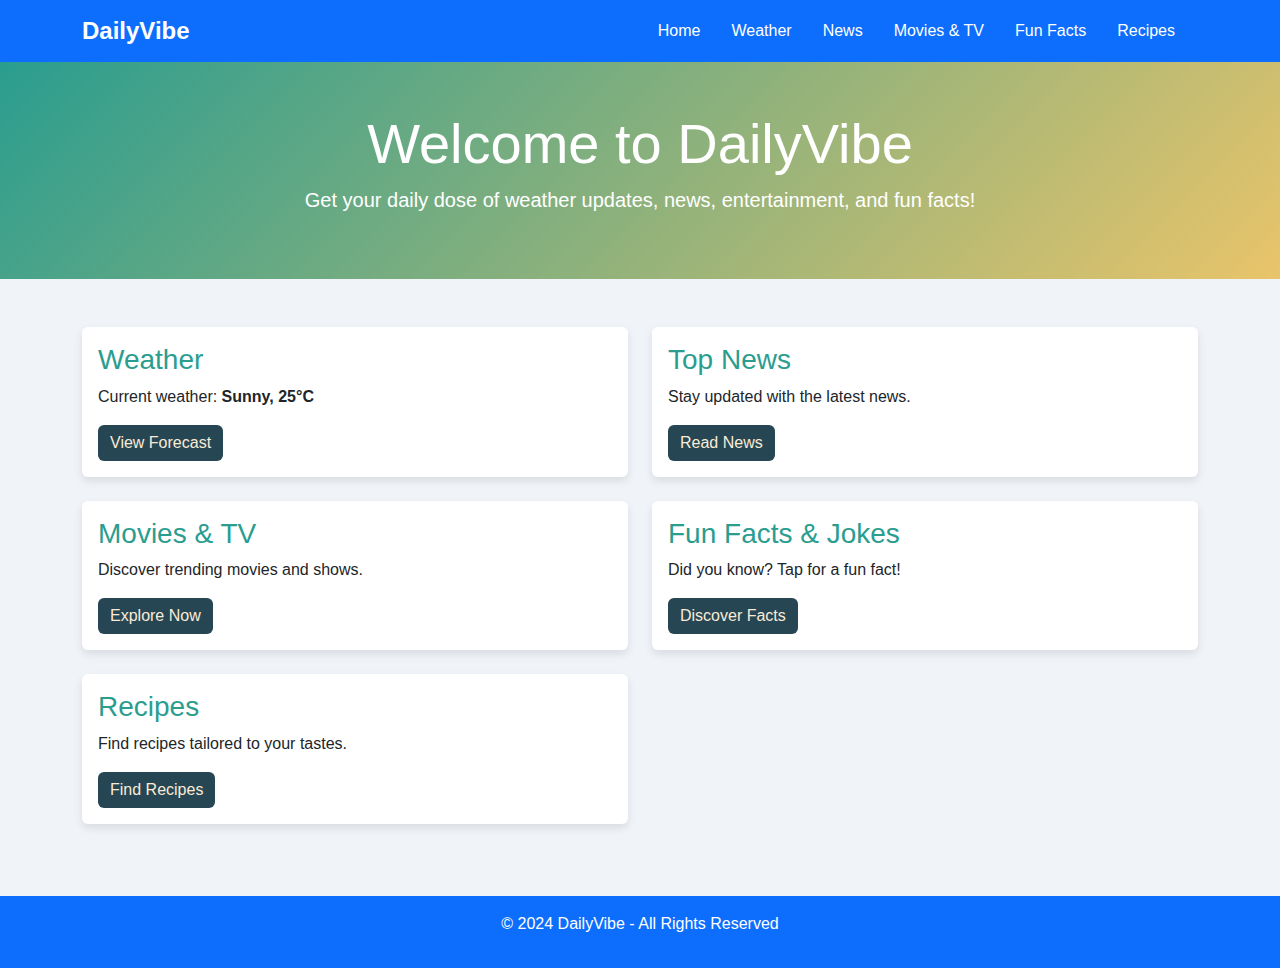
<file: index.html>
<!DOCTYPE html>
<html lang="en">
<head>
    <meta charset="UTF-8">
    <meta name="viewport" content="width=device-width, initial-scale=1.0">
    <title>DailyVibe</title>
    <link href="https://cdn.jsdelivr.net/npm/bootstrap@5.3.0/dist/css/bootstrap.min.css" rel="stylesheet">
    <link rel="stylesheet" href="style.css">
</head>
<body>

    <!-- Navbar -->
    <nav class="navbar navbar-expand-lg navbar-dark bg-primary">
        <div class="container">
            <a class="navbar-brand" href="#">DailyVibe</a>
            <button class="navbar-toggler" type="button" data-bs-toggle="collapse" data-bs-target="#navbarNav" aria-controls="navbarNav" aria-expanded="false" aria-label="Toggle navigation">
                <span class="navbar-toggler-icon"></span>
            </button>
            <div class="collapse navbar-collapse" id="navbarNav">
                <ul class="navbar-nav ms-auto">
                  <li class="nav-item"><a class="nav-link" href="index.html">Home</a></li>
                    <li class="nav-item"><a class="nav-link" href="weather.html">Weather</a></li>
                    <li class="nav-item"><a class="nav-link" href="news.html">News</a></li>
                    <li class="nav-item"><a class="nav-link" href="movies.html">Movies & TV</a></li>
                    <li class="nav-item"><a class="nav-link" href="facts.html">Fun Facts</a></li>
                    <li class="nav-item"><a class="nav-link" href="recipes.html">Recipes</a></li>
                </ul>
            </div>
        </div>
    </nav>

    <!-- Hero Section -->
    <header class="bg-light text-center py-5">
        <h1 class="display-4">Welcome to DailyVibe</h1>
        <p class="lead">Get your daily dose of weather updates, news, entertainment, and fun facts!</p>
    </header>

    <!-- Main Content -->
    <div class="container my-5">
        <div class="row">

            <!-- Weather Section -->
            <section id="weather" class="col-md-6 mb-4">
                <div class="card">
                    <div class="card-body">
                        <h2 class="card-title">Weather</h2>
                        <p class="card-text">Current weather: <strong>Sunny, 25°C</strong></p>
                        <button class="btn btn-primary"><a class="route" href="weather.html">View Forecast</a></button>
                    </div>
                </div>
            </section>

            <!-- News Section -->
            <section id="news" class="col-md-6 mb-4">
                <div class="card">
                    <div class="card-body">
                        <h2 class="card-title">Top News</h2>
                        <p class="card-text">Stay updated with the latest news.</p>
                        <button class="btn btn-primary"><a class="route" href="news.html">Read News</a></button>
                    </div>
                </div>
            </section>

            <!-- Movies & TV Section -->
            <section id="movies" class="col-md-6 mb-4">
                <div class="card">
                    <div class="card-body">
                        <h2 class="card-title">Movies & TV</h2>
                        <p class="card-text">Discover trending movies and shows.</p>
                        <button class="btn btn-primary"><a class="route" href="movies.html">Explore Now</a></button>
                    </div>
                </div>
            </section>

            <!-- Fun Facts Section -->
            <section id="facts" class="col-md-6 mb-4">
                <div class="card">
                    <div class="card-body">
                        <h2 class="card-title">Fun Facts & Jokes</h2>
                        <p class="card-text">Did you know? Tap for a fun fact!</p>
                        <button class="btn btn-primary"><a class="route" href="facts.html">Discover Facts</a></button>
                    </div>
                </div>
            </section>

            <!-- Recipes Section -->
            <section id="recipes" class="col-md-6 mb-4">
                <div class="card">
                    <div class="card-body">
                        <h2 class="card-title">Recipes</h2>
                        <p class="card-text">Find recipes tailored to your tastes.</p>
                        <button class="btn btn-primary"><a class="route" href="recipes.html">Find Recipes</a></button>
                    </div>
                </div>
            </section>

        </div>
    </div>

    <!-- Footer -->
    <footer class="bg-primary text-white text-center py-3">
        <p>&copy; 2024 DailyVibe - All Rights Reserved</p>
    </footer>

    <!-- Bootstrap JS -->
    <script src="https://cdn.jsdelivr.net/npm/bootstrap@5.3.0/dist/js/bootstrap.bundle.min.js"></script>
</body>
</html>


<!-- <h2>Cat fact </h2>
<button>new fact</button>
<ul>

</ul> -->
<!-- <script src="app.js"></script> -->
</file>
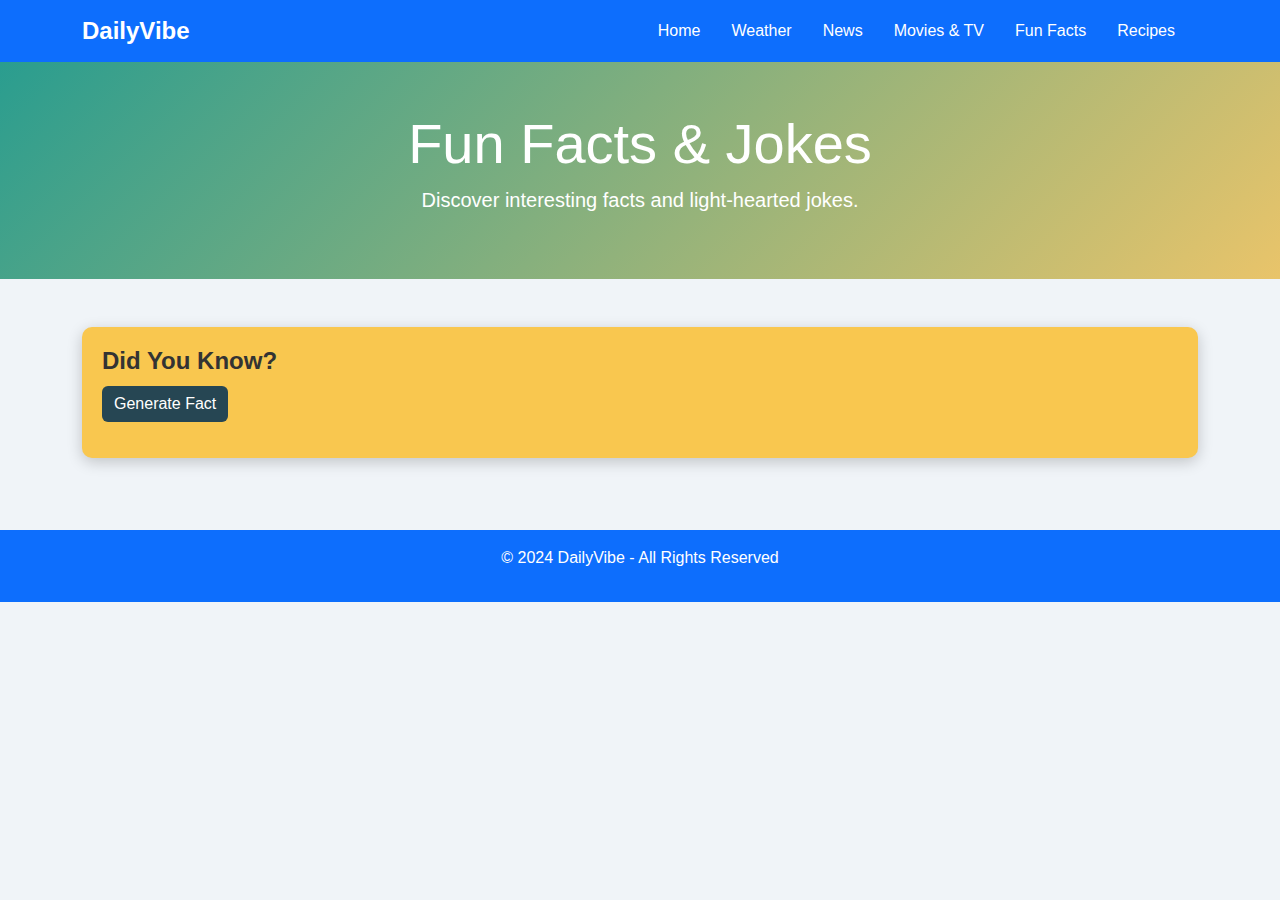
<file: facts.html>
<!DOCTYPE html>
<html lang="en">

<head>
    <meta charset="UTF-8">
    <meta name="viewport" content="width=device-width, initial-scale=1.0">
    <title>Fun Facts - DailyVibe</title>
    <link href="https://cdn.jsdelivr.net/npm/bootstrap@5.3.0/dist/css/bootstrap.min.css" rel="stylesheet">
    <link rel="stylesheet" href="style.css">
</head>

<body>
    <nav class="navbar navbar-expand-lg navbar-dark bg-primary">
        <div class="container">
            <a class="navbar-brand" href="#">DailyVibe</a>
            <div class="collapse navbar-collapse" id="navbarNav">
                <ul class="navbar-nav ms-auto">
                    <li class="nav-item"><a class="nav-link" href="index.html">Home</a></li>
                    <li class="nav-item"><a class="nav-link" href="weather.html">Weather</a></li>
                    <li class="nav-item"><a class="nav-link" href="news.html">News</a></li>
                    <li class="nav-item"><a class="nav-link" href="movies.html">Movies & TV</a></li>
                    <li class="nav-item"><a class="nav-link" href="facts.html">Fun Facts</a></li>
                    <li class="nav-item"><a class="nav-link" href="recipes.html">Recipes</a></li>
                </ul>
            </div>
        </div>
    </nav>

    <header class="bg-light text-center py-5">
        <h1 class="display-4">Fun Facts & Jokes</h1>
        <p class="lead">Discover interesting facts and light-hearted jokes.</p>
    </header>

    <div class="container my-5">
        <div class="row">
            <div class="col-md-12 mb-4">
                <div class="facts-box">
                    <h2 class="box-title">Did You Know?</h2>
                    <button class="btn btn-primary fact-btn">Generate Fact</button>
                    <ul class="facts">
                        <!-- <li>Fact 1: Fun fact about the universe.</li>
                        <li>Fact 2: Interesting trivia about history.</li>
                        <li>Fact 3: Unique animal facts.</li> -->
                    </ul>
                </div>
            </div>
        </div>
    </div>

    <footer class="bg-primary text-white text-center py-3">
        <p>&copy; 2024 DailyVibe - All Rights Reserved</p>
    </footer>

   
    <script src="app.js"></script>
     <script src="https://cdn.jsdelivr.net/npm/bootstrap@5.3.0/dist/js/bootstrap.bundle.min.js"></script>
</body>

</html>
</file>
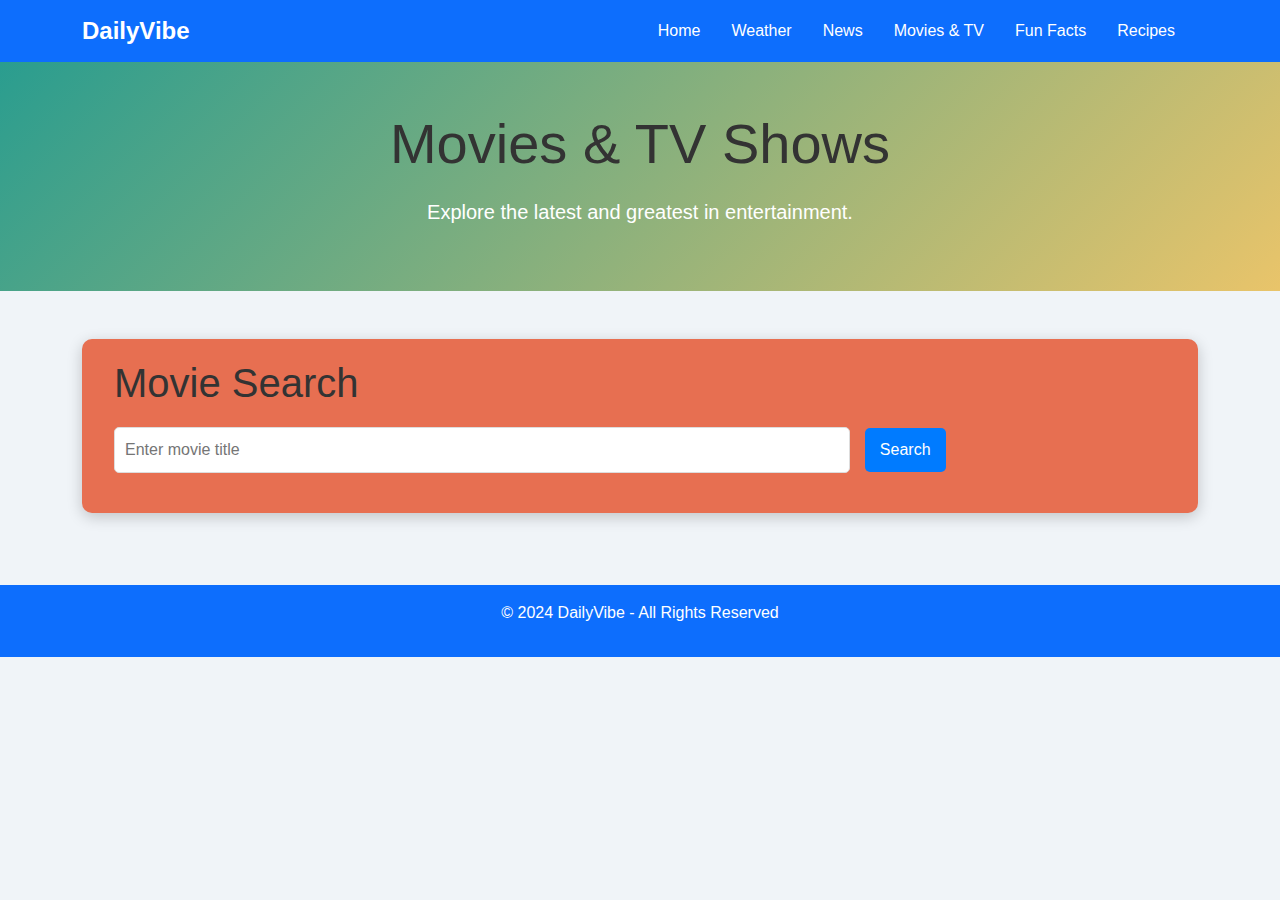
<file: movies.html>
<!DOCTYPE html>
<html lang="en">

<head>
    <meta charset="UTF-8">
    <meta name="viewport" content="width=device-width, initial-scale=1.0">
    <title>Movies & TV - DailyVibe</title>
    <link href="https://cdn.jsdelivr.net/npm/bootstrap@5.3.0/dist/css/bootstrap.min.css" rel="stylesheet">
    <link rel="stylesheet" href="style.css">
    <style>
        h1 {
            margin-bottom: 20px;
            color: #333;
        }

        input[type="text"] {
            width: 70%;
            padding: 10px;
            border: 1px solid #ddd;
            border-radius: 5px;
            margin-right: 10px;
        }

        button {
            padding: 10px 15px;
            background-color: #007bff;
            color: #fff;
            border: none;
            border-radius: 5px;
            cursor: pointer;
        }

        button:hover {
            background-color: #0056b3;
        }

        .movie-details {
            margin-top: 20px;
            text-align: left;
        }

        .movie-details img {
            width: 100%;
            border-radius: 5px;
        }

        .movie-details h2 {
            color: #333;
        }

        .movie-details p {
            color: #555;
        }
    </style>
</head>

<body>
    <nav class="navbar navbar-expand-lg navbar-dark bg-primary">
        <div class="container">
            <a class="navbar-brand" href="#">DailyVibe</a>
            <div class="collapse navbar-collapse" id="navbarNav">
                <ul class="navbar-nav ms-auto">
                    <li class="nav-item"><a class="nav-link" href="index.html">Home</a></li>
                    <li class="nav-item"><a class="nav-link" href="weather.html">Weather</a></li>
                    <li class="nav-item"><a class="nav-link" href="news.html">News</a></li>
                    <li class="nav-item"><a class="nav-link" href="movies.html">Movies & TV</a></li>
                    <li class="nav-item"><a class="nav-link" href="facts.html">Fun Facts</a></li>
                    <li class="nav-item"><a class="nav-link" href="recipes.html">Recipes</a></li>
                </ul>
            </div>
        </div>
    </nav>

    <header class="bg-light text-center py-5">
        <h1 class="display-4">Movies & TV Shows</h1>
        <p class="lead">Explore the latest and greatest in entertainment.</p>
    </header>

    <div class="container my-5">
        <div class="row">
            <div class="col-md-12 mb-4">
                <div class="movies-box">
                    <div class="container">
                        <h1>Movie Search</h1>
                        <input type="text" id="searchInput" placeholder="Enter movie title">
                        <button onclick="searchMovie()">Search</button>

                        <div id="movieDetails" class="movie-details">
                            <!-- Movie information will be displayed here -->
                        </div>
                    </div>
                </div>
            </div>
        </div>
    </div>

    <footer class="bg-primary text-white text-center py-3">
        <p>&copy; 2024 DailyVibe - All Rights Reserved</p>
    </footer>
    <script src="script.js"></script>
    <script src="https://cdn.jsdelivr.net/npm/bootstrap@5.3.0/dist/js/bootstrap.bundle.min.js"></script>
</body>

</html>
</file>
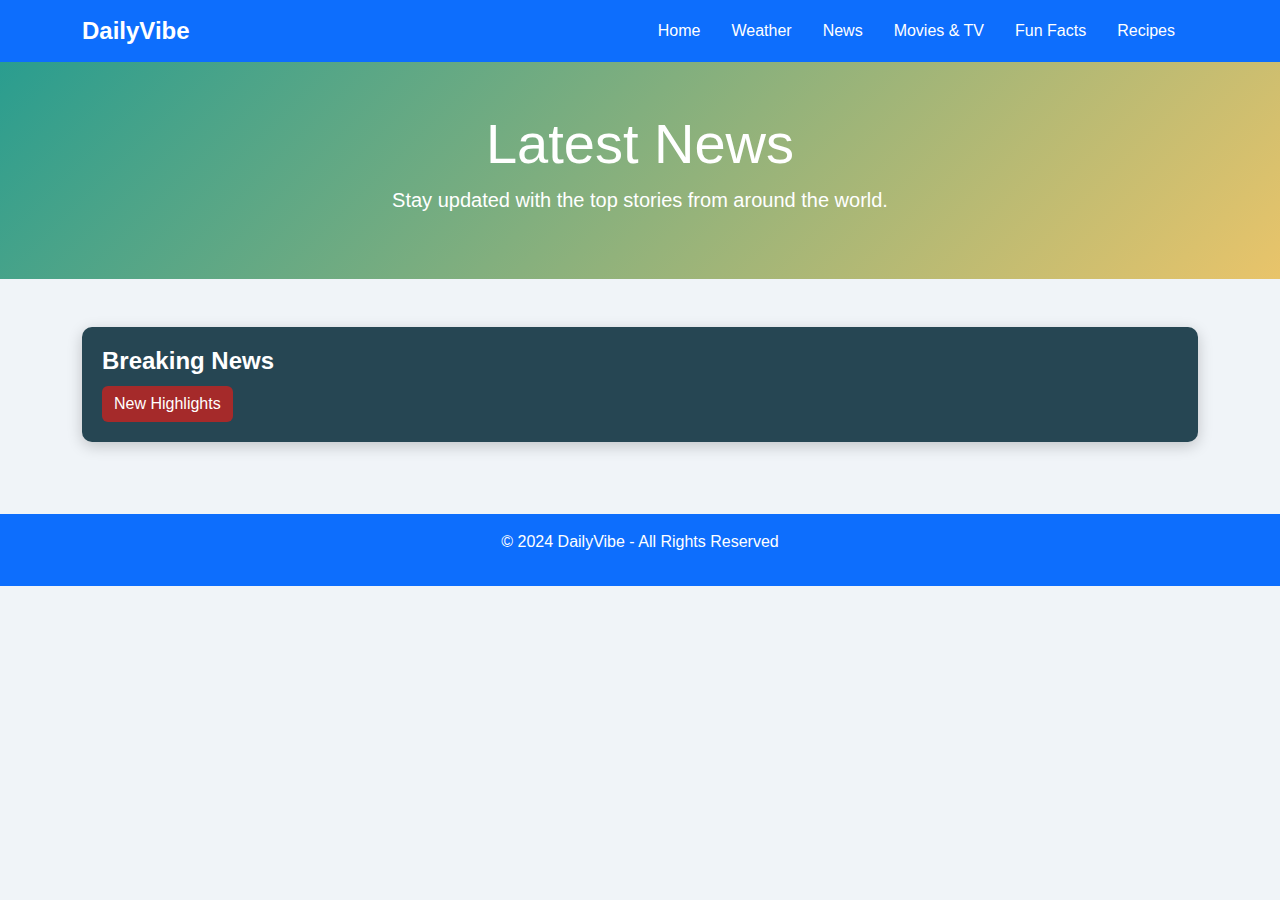
<file: news.html>
<!DOCTYPE html>
<html lang="en">
  <head>
    <meta charset="UTF-8" />
    <meta name="viewport" content="width=device-width, initial-scale=1.0" />
    <title>News - DailyVibe</title>
    <link
      href="https://cdn.jsdelivr.net/npm/bootstrap@5.3.0/dist/css/bootstrap.min.css"
      rel="stylesheet"
    />
    <link rel="stylesheet" href="style.css" />
    <style>
      .news-item {
        margin-bottom: 15px;
      }

      .news-item h3 {
        margin: 5px 0;
      }
    </style>
  </head>

  <body>
    <nav class="navbar navbar-expand-lg navbar-dark bg-primary">
      <div class="container">
        <a class="navbar-brand" href="#">DailyVibe</a>
        <div class="collapse navbar-collapse" id="navbarNav">
          <ul class="navbar-nav ms-auto">
            <li class="nav-item">
              <a class="nav-link" href="index.html">Home</a>
            </li>
            <li class="nav-item">
              <a class="nav-link" href="weather.html">Weather</a>
            </li>
            <li class="nav-item">
              <a class="nav-link" href="news.html">News</a>
            </li>
            <li class="nav-item">
              <a class="nav-link" href="movies.html">Movies & TV</a>
            </li>
            <li class="nav-item">
              <a class="nav-link" href="facts.html">Fun Facts</a>
            </li>
            <li class="nav-item">
              <a class="nav-link" href="recipes.html">Recipes</a>
            </li>
          </ul>
        </div>
      </div>
    </nav>

    <header class="bg-light text-center py-5">
      <h1 class="display-4">Latest News</h1>
      <p class="lead">
        Stay updated with the top stories from around the world.
      </p>
    </header>

    <div class="container my-5">
      <div class="row">
        <div class="col-md-12 mb-4">
          <div class="news-box">
            <h2 class="box-title">Breaking News</h2>
            <button
              class="btn btn-primary news-btn"
              style="background-color: brown"
            >
              New Highlights
            </button>
            <div id="news">
              <!-- News articles will be displayed here -->
               
            </div>

            <!-- <ul>
                        <li><strong>Story 1:</strong> Major event happening in the world.</li>
                        <li><strong>Story 2:</strong> Local news that matters.</li>
                        <li><strong>Story 3:</strong> Something interesting to note.</li>
                    </ul> -->
          </div>
        </div>
      </div>
    </div>

    <footer class="bg-primary text-white text-center py-3">
      <p>&copy; 2024 DailyVibe - All Rights Reserved</p>
    </footer>
    <!-- <script src="app.js"></script> -->
    <script src="https://cdn.jsdelivr.net/npm/bootstrap@5.3.0/dist/js/bootstrap.bundle.min.js"></script>
    <script>
      let btn = document.querySelector(".news-btn");
      btn.addEventListener("click", function () {
        apikey = "32f4589f940316b302f196e1e409f8b5";
        url =
          "https://gnews.io/api/v4/search?q=example&lang=en&country=us&max=10&apikey=" +
          apikey;

        fetch(url)
          .then(function (response) {
            return response.json();
          })
          .then(function (data) {
            articles = data.articles;
            // console.log(data.articles[0]);
            const newsContainer = document.getElementById("news");
            newsContainer.innerHTML = ""; // Clear previous news
            for (i = 0; i < 5; i++) {
              // articles[i].title
            //   console.log("Title: " + articles[i]["title"]);
            //   // articles[i].description
            //   console.log("Description: " + articles[i]["description"]);
              const newsItem = document.createElement("div");
              newsItem.className = "news-item";
              newsItem.innerHTML = `
                          <h3>${articles[i]["title"]}</h3>
                          <p>${
                            articles[i]["description"] || "No description available."
                          }</p>
                           <p>${
                            articles[i]["content"] || "No content available."
                          }</p>
                          <img style="height: 200px; width: 250px; "  src="${articles[i]["image"]}" alt="#">
                            <a href="${
                                articles[i]["url"]
                            }" target="_blank">Read more</a>
                         <hr>
                            `;
              newsContainer.appendChild(newsItem);
             
              
            }
          })
          .catch((err) => {
            console.log("Error - ", err);
          });
      });

      
    </script>
  </body>
</html>
</file>
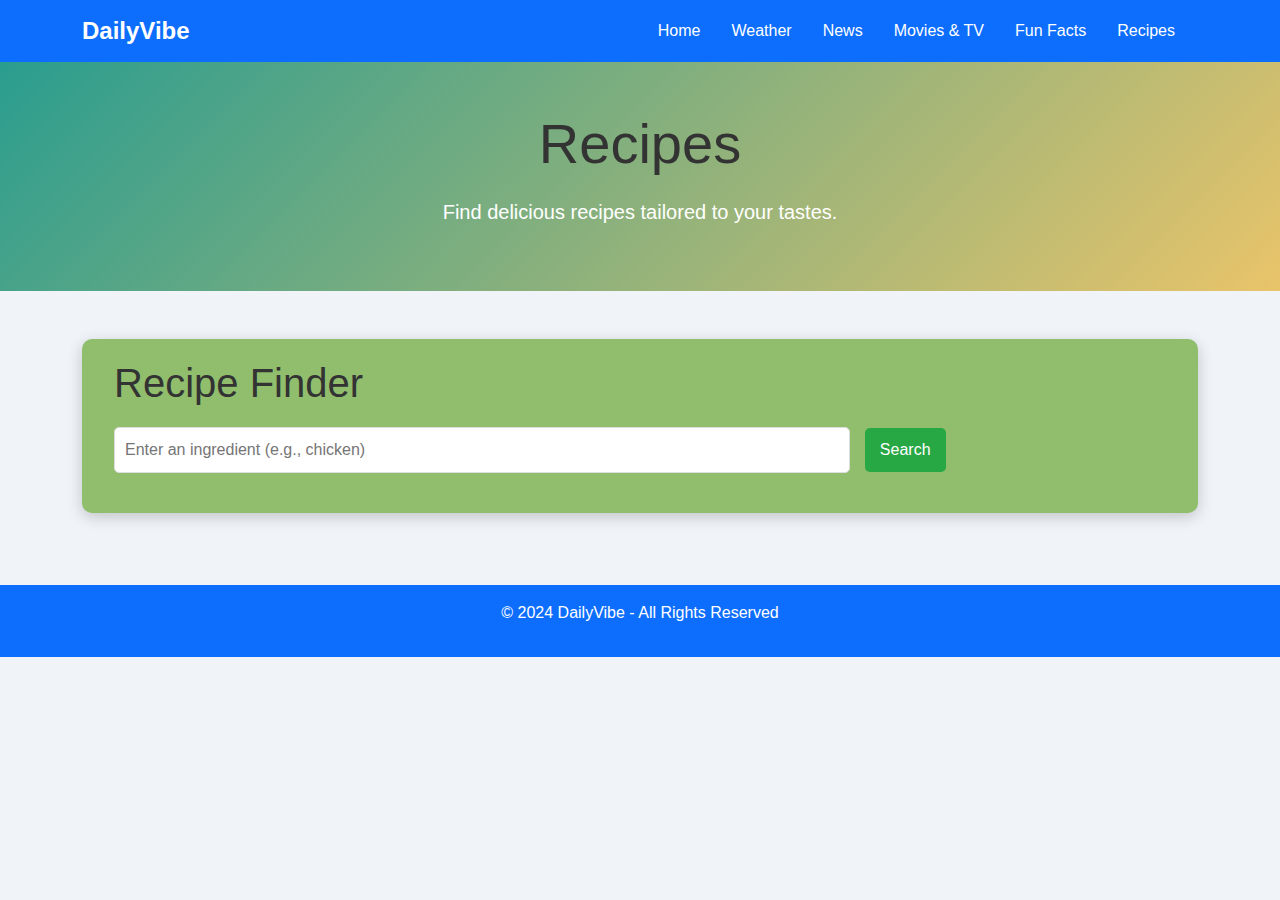
<file: recipes.html>
<!DOCTYPE html>
<html lang="en">

<head>
    <meta charset="UTF-8">
    <meta name="viewport" content="width=device-width, initial-scale=1.0">
    <title>Recipes - DailyVibe</title>
    <link href="https://cdn.jsdelivr.net/npm/bootstrap@5.3.0/dist/css/bootstrap.min.css" rel="stylesheet">
    <link rel="stylesheet" href="style.css">
    <style>
        h1 {
            margin-bottom: 20px;
            color: #333;
        }

        input[type="text"] {
            width: 70%;
            padding: 10px;
            border: 1px solid #ddd;
            border-radius: 5px;
            margin-right: 10px;
        }

        button {
            padding: 10px 15px;
            background-color: #28a745;
            color: #fff;
            border: none;
            border-radius: 5px;
            cursor: pointer;
        }

        button:hover {
            background-color: #218838;
        }

        .recipe-results {
            margin-top: 20px;
        }

        .recipe {
            border-bottom: 1px solid #ddd;
            padding: 10px 0;
        }

        .recipe img {
            width: 300px;
            height: 250px;
            border-radius: 5px;
        }

        .recipe h2 {
            color: #333;
        }

        .recipe p {
            color: #555;
        }
    </style>
</head>

<body>
    <nav class="navbar navbar-expand-lg navbar-dark bg-primary">
        <div class="container">
            <a class="navbar-brand" href="#">DailyVibe</a>
            <div class="collapse navbar-collapse" id="navbarNav">
                <ul class="navbar-nav ms-auto">
                    <li class="nav-item"><a class="nav-link" href="index.html">Home</a></li>
                    <li class="nav-item"><a class="nav-link" href="weather.html">Weather</a></li>
                    <li class="nav-item"><a class="nav-link" href="news.html">News</a></li>
                    <li class="nav-item"><a class="nav-link" href="movies.html">Movies & TV</a></li>
                    <li class="nav-item"><a class="nav-link" href="facts.html">Fun Facts</a></li>
                    <li class="nav-item"><a class="nav-link" href="recipes.html">Recipes</a></li>
                </ul>
            </div>
        </div>
    </nav>

    <header class="bg-light text-center py-5">
        <h1 class="display-4">Recipes</h1>
        <p class="lead">Find delicious recipes tailored to your tastes.</p>
    </header>

    <div class="container my-5">
        <div class="row">
            <div class="col-md-12 mb-4">
                <div class="recipes-box">
                    <div class="container">
                        <h1>Recipe Finder</h1>
                        <input type="text" id="searchInput" placeholder="Enter an ingredient (e.g., chicken)">
                        <button onclick="searchRecipe()">Search</button>

                        <div id="recipeResults" class="recipe-results">
                            <!-- Recipe information will be displayed here -->
                        </div>
                    </div>
                </div>
            </div>
        </div>
    </div>

    <footer class="bg-primary text-white text-center py-3">
        <p>&copy; 2024 DailyVibe - All Rights Reserved</p>
    </footer>
    <script src="recipes.js"></script>
    <script src="https://cdn.jsdelivr.net/npm/bootstrap@5.3.0/dist/js/bootstrap.bundle.min.js"></script>
</body>

</html>
</file>
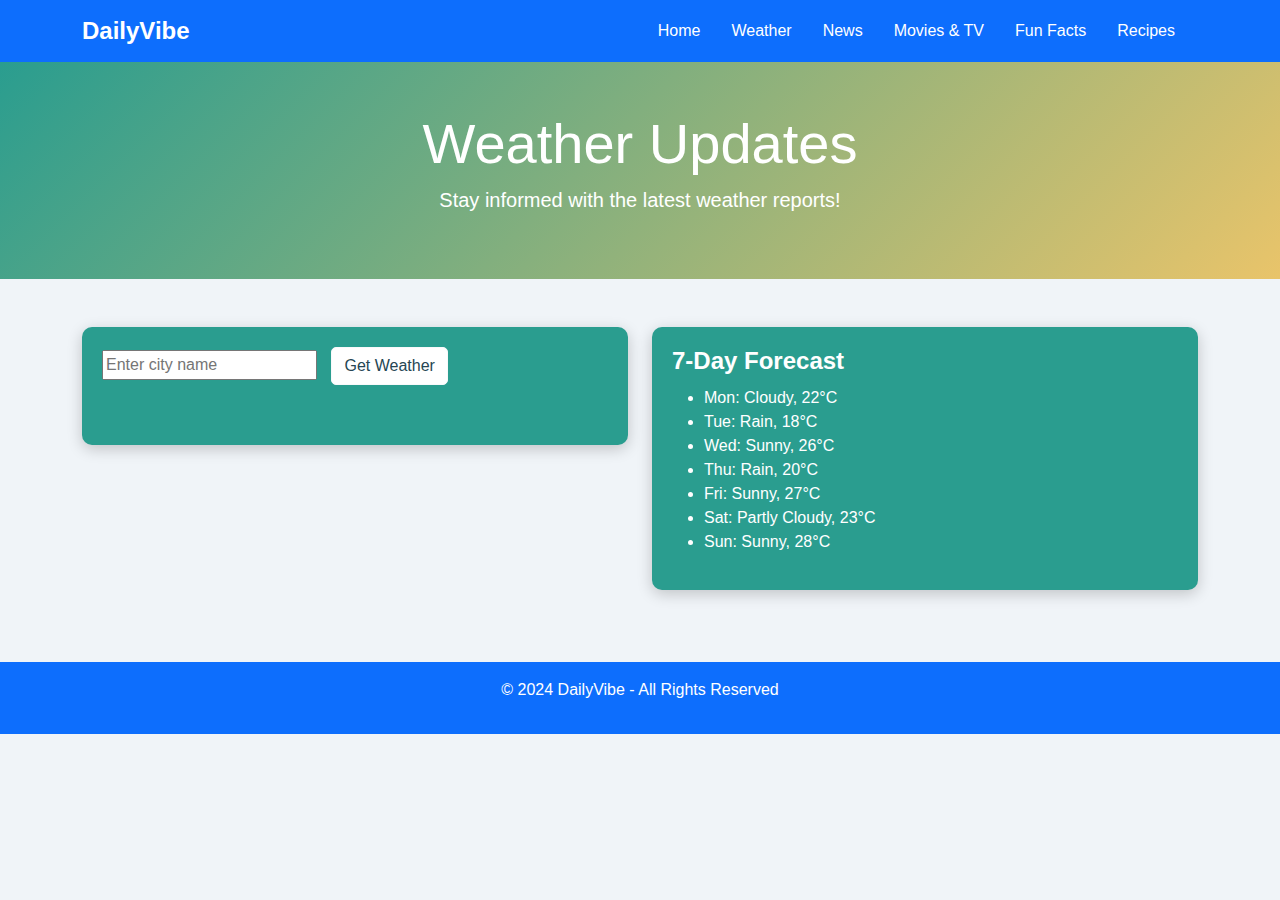
<file: weather.html>
<!DOCTYPE html>
<html lang="en">
<head>
    <meta charset="UTF-8">
    <meta name="viewport" content="width=device-width, initial-scale=1.0">
    <title>Weather - DailyVibe</title>
    <link href="https://cdn.jsdelivr.net/npm/bootstrap@5.3.0/dist/css/bootstrap.min.css" rel="stylesheet">
    <link rel="stylesheet" href="style.css">
</head>
<body>
    <nav class="navbar navbar-expand-lg navbar-dark bg-primary">
        <div class="container">
            <a class="navbar-brand" href="#">DailyVibe</a>
            <div class="collapse navbar-collapse" id="navbarNav">
                <ul class="navbar-nav ms-auto">
                    <li class="nav-item"><a class="nav-link" href="index.html">Home</a></li>
                    <li class="nav-item"><a class="nav-link" href="weather.html">Weather</a></li>
                    <li class="nav-item"><a class="nav-link" href="news.html">News</a></li>
                    <li class="nav-item"><a class="nav-link" href="movies.html">Movies & TV</a></li>
                    <li class="nav-item"><a class="nav-link" href="facts.html">Fun Facts</a></li>
                    <li class="nav-item"><a class="nav-link" href="recipes.html">Recipes</a></li>
                </ul>
            </div>
        </div>
    </nav>

    <header class="bg-light text-center py-5">
        <h1 class="display-4">Weather Updates</h1>
        <p class="lead">Stay informed with the latest weather reports!</p>
    </header>

    <div class="container my-5">
        <div class="row">
            <div class="col-md-6 mb-4">
                <div class="weather-box">
                    <input type="text" id="cityInput" placeholder="Enter city name">
                    <button class="btn btn-light" style="margin-left: 10px;" onclick="getWeather()">Get Weather</button>
                    <div id="weather" style="padding: 20px;">
                       
                    </div>
                    
                </div>
            </div>
            <div class="col-md-6 mb-4">
                <div class="weather-box">
                    <h2 class="box-title">7-Day Forecast</h2>
                    <ul>
                        <li>Mon: Cloudy, 22°C</li>
                        <li>Tue: Rain, 18°C</li>
                        <li>Wed: Sunny, 26°C</li>
                        <li>Thu: Rain, 20°C</li>
                        <li>Fri: Sunny, 27°C</li>
                        <li>Sat: Partly Cloudy, 23°C</li>
                        <li>Sun: Sunny, 28°C</li>
                    </ul>
                </div>
            </div>
        </div>
    </div>

    <footer class="bg-primary text-white text-center py-3">
        <p>&copy; 2024 DailyVibe - All Rights Reserved</p>
    </footer>

    <script src="app.js"></script>
    <script src="https://cdn.jsdelivr.net/npm/bootstrap@5.3.0/dist/js/bootstrap.bundle.min.js"></script>
</body>
</html>
</file>
<file: style.css>
/* Overall Styles */
body {
    font-family: Arial, sans-serif;
    color: #343a40;
    background-color: #f0f4f8;
}

/* Navbar Styles */
.navbar-brand {
    font-weight: bold;
    font-size: 1.5rem;
}

.navbar-nav .nav-link {
    color: #ffffff !important;
    margin-right: 15px;
}

.nav-link:hover {
    text-decoration: underline;
}

/* Hero Section */
header {
    background: linear-gradient(135deg, #2a9d8f, #e9c46a);
    color: #ffffff;
}

header h1 {
    font-size: 2.5rem;
}

header p {
    font-size: 1.25rem;
}

/* Card Styles */
.card {
    border: none;
    box-shadow: 0px 4px 8px rgba(0, 0, 0, 0.1);
    transition: transform 0.2s;
}

.card:hover {
    transform: scale(1.05);
}

.card-title {
    font-size: 1.75rem;
    color: #2a9d8f;
}

/* Button Styles */
.btn-primary {
    background-color: #264653;
    border: none;
}

.btn-primary:hover {
    background-color: #2a9d8f;
}

/* Footer Styles */
footer {
    font-size: 1rem;
}

/* General Styles */
body {
    font-family: Arial, sans-serif;
}

/* Box Styles */
.weather-box, .news-box, .movies-box, .facts-box, .recipes-box {
    background-color: #2a9d8f; /* Change color for each box as needed */
    color: #ffffff;
    padding: 20px;
    border-radius: 10px;
    box-shadow: 0px 4px 15px rgba(0, 0, 0, 0.2);
    transition: transform 0.3s;
}

.news-box {
    background-color: #264653;
}

.movies-box {
    background-color: #e76f51;
}

.facts-box {
    background-color: #f9c74f;
    color: #333333;
}

.recipes-box {
    background-color: #90be6d;
}

/* Hover Effect */
.weather-box:hover, .news-box:hover, .movies-box:hover, .facts-box:hover, .recipes-box:hover {
    transform: scale(1.05);
}

/* Box Title */
.box-title {
    font-size: 1.5rem;
    margin-bottom: 10px;
    font-weight: bold;
}

/* Box Content */
.box-content {
    font-size: 1rem;
    margin-bottom: 15px;
}

/* Button Styles */
.btn-light {
    background-color: #ffffff;
    color: #264653;
    border-radius: 5px;
}

.btn-light:hover {
    background-color: #f0f4f8;
}

.route {
    text-decoration: none !important;
    color: antiquewhite !important;
}
</file>
